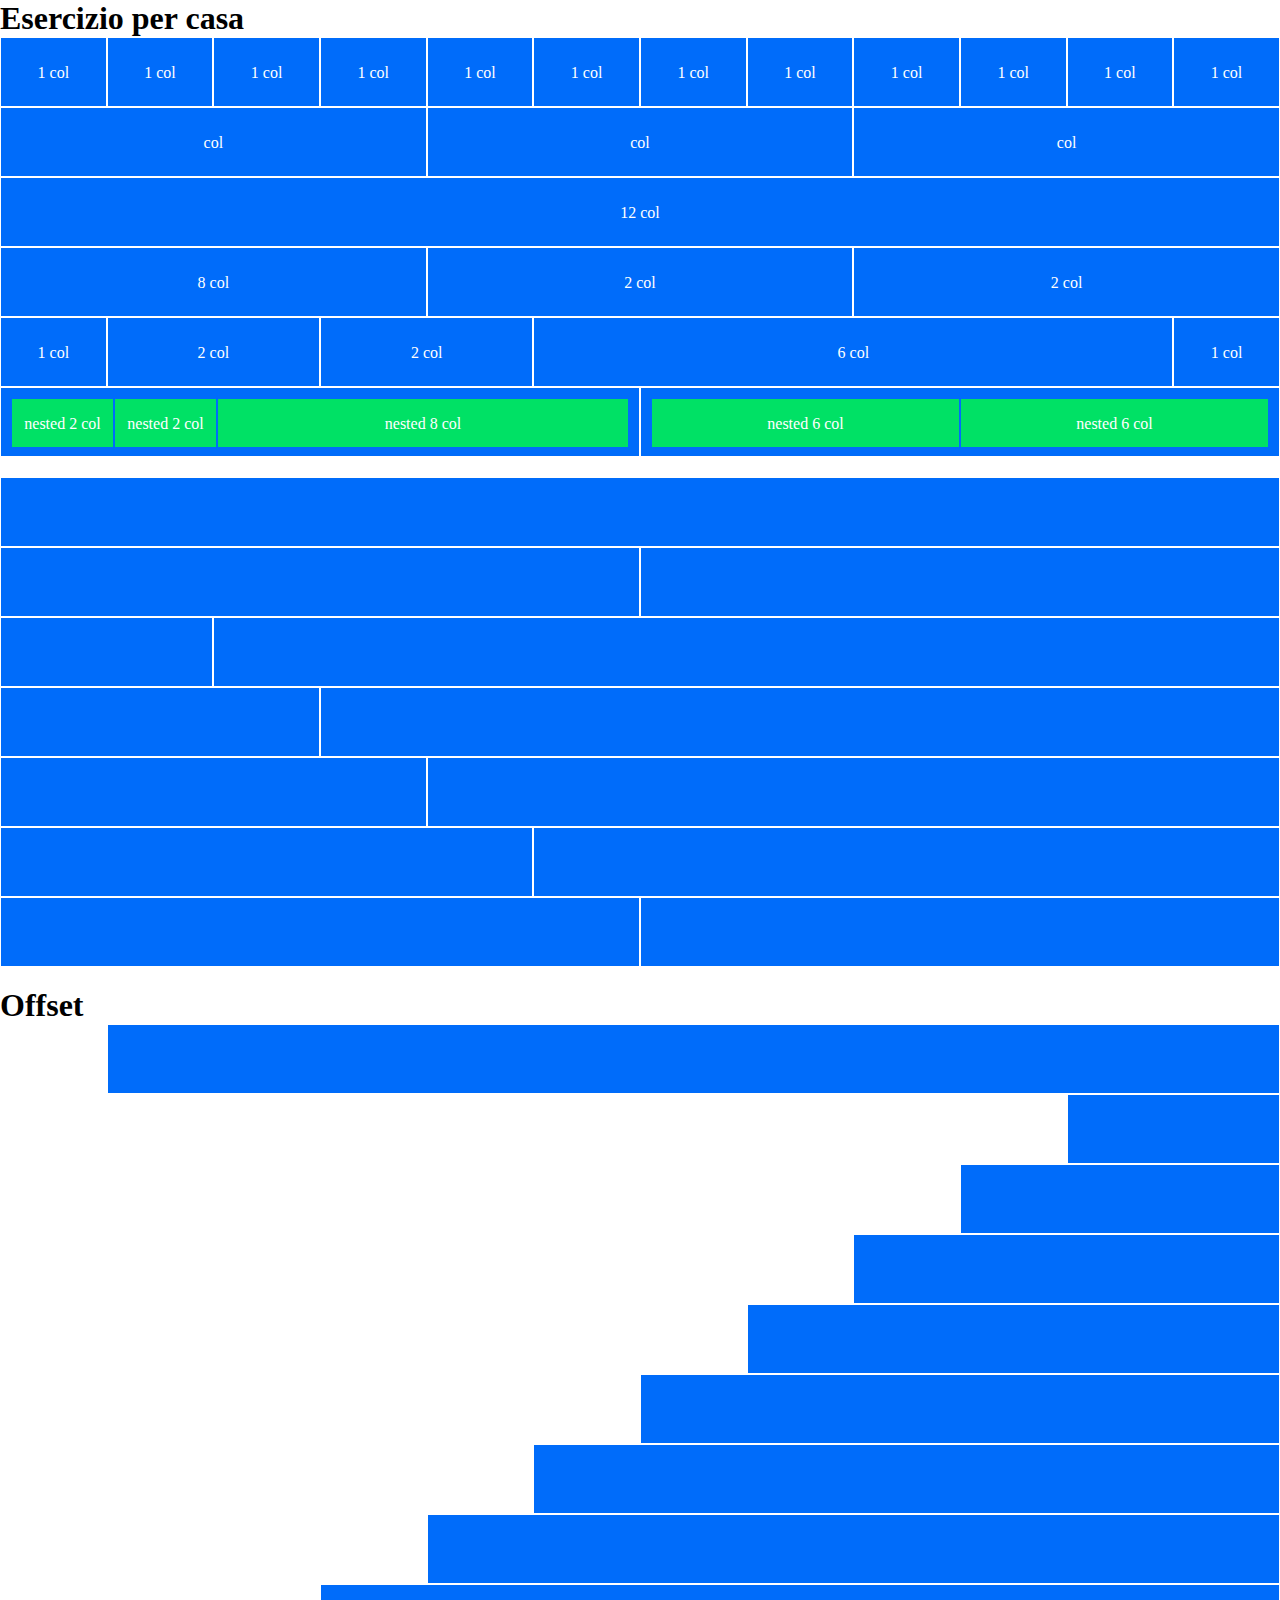
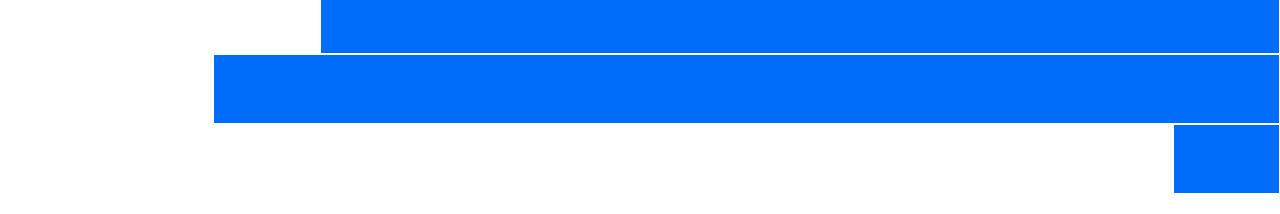
<file: index.html>
<!DOCTYPE html>
<html lang="en">
<head>
    <meta charset="UTF-8">
    <meta http-equiv="X-UA-Compatible" content="IE=edge">
    <meta name="viewport" content="width=device-width, initial-scale=1.0">
    <link rel="stylesheet" href="https://cdnjs.cloudflare.com/ajax/libs/font-awesome/6.2.0/css/all.min.css" integrity="sha512-xh6O/CkQoPOWDdYTDqeRdPCVd1SpvCA9XXcUnZS2FmJNp1coAFzvtCN9BmamE+4aHK8yyUHUSCcJHgXloTyT2A==" crossorigin="anonymous" referrerpolicy="no-referrer" />
    <link rel="preconnect" href="https://fonts.googleapis.com">
    <link rel="preconnect" href="https://fonts.gstatic.com" crossorigin>
    <link href="https://fonts.googleapis.com/css2?family=Montserrat:wght@400;500;600;700&display=swap" rel="stylesheet"> 
    <link rel="stylesheet" href="./css/framework.css">
    <link rel="stylesheet" href="./css/style.css">
    <title>grid</title>
</head>
<body>
        <h1>Esercizio per casa</h1>
        <div class="row">
            <div class="col-1 blue debug">
                1 col
            </div>
            <div class="col-1 blue debug">
                1 col
            </div>
            <div class="col-1 blue debug">
                1 col
            </div>
            <div class="col-1 blue debug">
                1 col
            </div>
            <div class="col-1 blue debug">
                1 col
            </div>
            <div class="col-1 blue debug">
                1 col
            </div>
            <div class="col-1 blue debug">
                1 col
            </div>
            <div class="col-1 blue debug">
                1 col
            </div>
            <div class="col-1 blue debug">
                1 col
            </div>
            <div class="col-1 blue debug">
                1 col
            </div>
            <div class="col-1 blue debug">
                1 col
            </div>
            <div class="col-1 blue debug">
                1 col
            </div>
        </div>
        <div class="row">
            <div class="col-2 col-sm-4 blue debug">col</div>
            <div class="col-5 col-sm-4 blue debug">col</div>
            <div class="col-5 col-sm-4 blue debug">col</div>
        </div>
        <div class="row">
            <div class="col-12 blue debug">12 col</div>
        </div>
        <div class="row">
            <div class="col-8 col-sm-4 blue debug">8 col</div>
            <div class="col-2 col-sm-4 blue debug">2 col</div>
            <div class="col-2 col-sm-4 blue debug">2 col</div>
        </div>
        <div class="row">
            <div class="col-1 blue debug">1 col</div>
            <div class="col-2 blue debug">2 col</div>
            <div class="col-2 blue debug">2 col</div>
            <div class="col-6 blue debug">6 col</div>
            <div class="col-1 blue debug">1 col</div>
        </div>
        <div class="row gap">
            <div class="col-6 blue row pad10 debug">
                <div class="col-2 green debug">nested 2 col</div>
                <div class="col-2 green debug">nested 2 col</div>
                <div class="col-8 green debug">nested 8 col</div>
            </div>
            <div class="col-6 blue row pad10 debug">
                <div class="col-6 green debug">nested 6 col</div>
                <div class="col-6 green debug">nested 6 col</div>
            </div>   
        </div>
        <div class="row">
            <div class="col-12 blue debug"></div>
        </div>
        <div class="row">
            <div class="col-1 col-sm-6 blue debug"></div>
            <div class="col-11 col-sm-6 blue debug"></div>
        </div>
        <div class="row">
            <div class="col-2 blue debug"></div>
            <div class="col-10 blue debug"></div>
        </div>
        <div class="row">
            <div class="col-3 blue debug"></div>
            <div class="col-9 blue debug"></div>
        </div>
        <div class="row">
            <div class="col-4 blue debug"></div>
            <div class="col-8 blue debug"></div>
        </div>
        <div class="row">
            <div class="col-5 blue debug"></div>
            <div class="col-7 blue debug"></div>
        </div>
        <div class="row gap">
            <div class="col-6 blue debug"></div>
            <div class="col-6 blue debug"></div>
        </div>
        <!-- offset -->
        <h1 >Offset</h1>
        <div class="row">
            <div class="col-1 col-sm-11 col-offset-11 col-sm-offset-1 blue debug"></div>
        </div>
        <div class="row">
            <div class="col-2 col-offset-10 blue debug"></div>
        </div>
        <div class="row">
            <div class="col-3 col-offset-9 blue debug"></div>
        </div>
        <div class="row">
            <div class="col-4 col-offset-8 blue debug"></div>
        </div>
        <div class="row">
            <div class="col-5 col-offset-7 blue debug"></div>
        </div>
        <div class="row">
            <div class="col-6 col-offset-6 blue debug"></div>
        </div>
        <div class="row">
            <div class="col-7 col-offset-5 blue debug"></div>
        </div>
        <div class="row">
            <div class="col-8 col-offset-4 blue debug"></div>
        </div>
        <div class="row">
            <div class="col-9 col-offset-3 blue debug"></div>
        </div>
        <div class="row">
            <div class="col-10 col-offset-2 blue debug"></div>
        </div>
        <div class="row gap">
            <div class="col-11 col-sm-1 col-offset-1 col-sm-offset-11 blue debug"></div>
        </div>
</body>
</html>
</file>
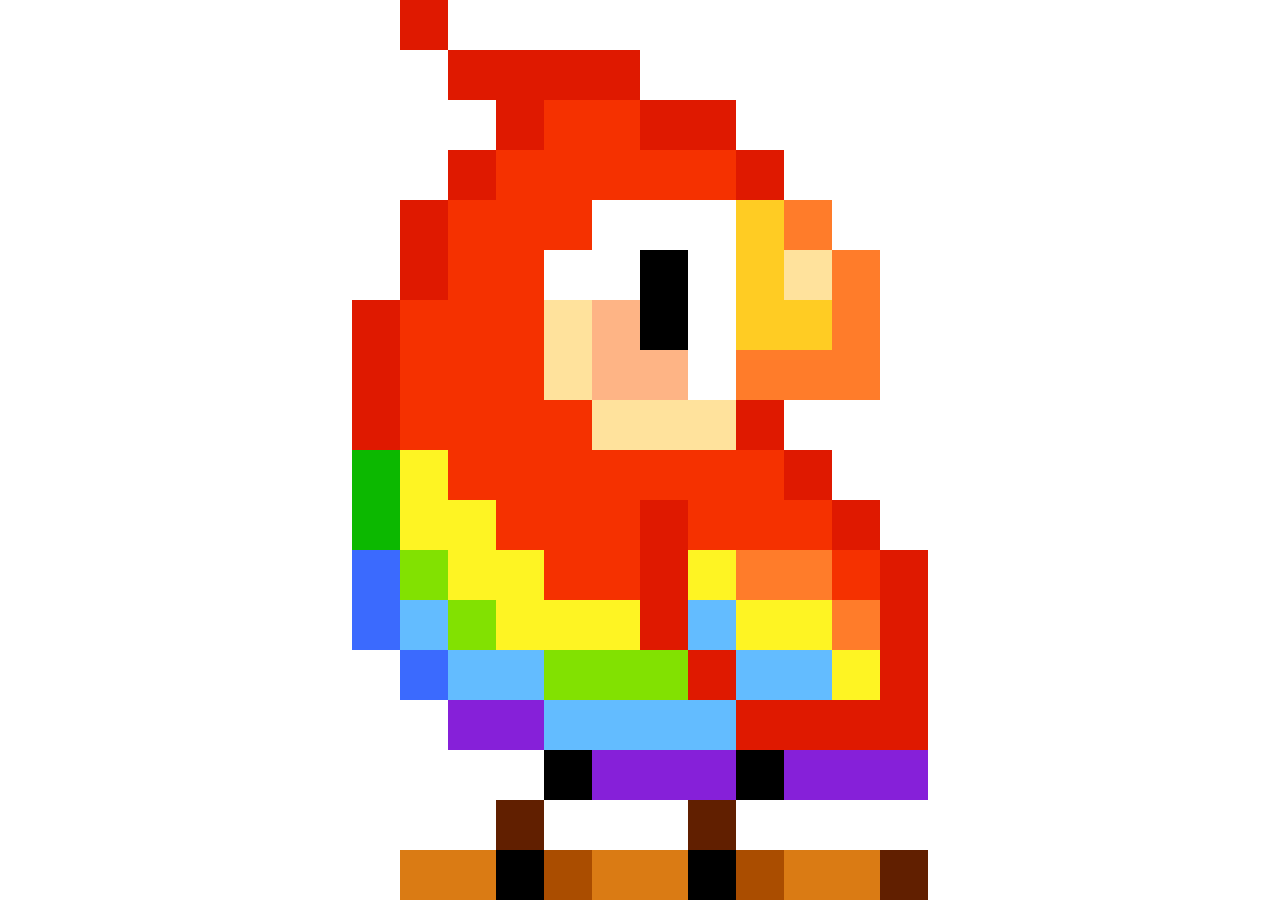
<file: bonus/parrot.html>
<!DOCTYPE html>
<html lang="en">
<head>
    <meta charset="UTF-8">
    <meta http-equiv="X-UA-Compatible" content="IE=edge">
    <meta name="viewport" content="width=device-width, initial-scale=1.0">
    <link rel="stylesheet" href="../css/framework.css">
    <link rel="stylesheet" href="../css/style2.css">
    <title>Parrot</title>
</head>
<body>
    <!-- small parrot -->
    <main class="parrot-container">
        <div class="row">
            <!-- first -->
            <div class="d-first col-1 col-offset-1 square bg-deepred"></div>
            <!-- none -->
            <div class="d-none col-1 col-offset-1 square bg-violet"></div>
        </div>
        <div class="row">
            <!-- first -->
            <div class="d-first col-4 col-offset-2 square bg-deepred"></div>
            <!-- none -->
            <div class="d-none col-4 col-offset-2 square bg-violet"></div>
        </div>
        <div class="row">
            <!-- first -->
            <div class="d-first col-1 col-offset-3 square bg-deepred"></div>
            <div class="d-first col-2 square bg-red"></div>
            <div class="d-first col-2 square bg-deepred"></div>
            <!-- none -->
            <div class="d-none col-1 col-offset-3 square bg-violet"></div>
            <div class="d-none col-2 square bg-deepblue"></div>
            <div class="d-none col-2 square bg-violet"></div>
        </div>
        <div class="row">
            <!-- first -->
            <div class="d-first col-1 col-offset-2 square bg-deepred"></div>
            <div class="d-first col-5 square bg-red"></div>
            <div class="d-first col-1 square bg-deepred"></div>
            <!-- none -->
            <div class="d-none col-1 col-offset-2 square bg-violet"></div>
            <div class="d-none col-5 square bg-deepblue"></div>
            <div class="d-none col-1 square bg-violet"></div>
        </div>
        <div class="row">
            <!-- first -->
            <div class="d-first col-1 col-offset-1 square bg-deepred"></div>
            <div class="d-first col-3 square bg-red"></div>
            <!-- none -->
            <div class="d-none col-1 col-offset-1 square bg-violet"></div>
            <div class="d-none col-3 square bg-deepblue"></div>
            <!-- still first -->
            <div class="col-3 square bg-white"></div>
            <div class="col-1 square bg-deepyellow"></div>
            <div class="col-1 square bg-orange"></div>
        </div>
        <div class="row">
            <!-- first -->
            <div class="d-first col-1 col-offset-1 square bg-deepred"></div>
            <div class="d-first col-2 square bg-red"></div>
            <!-- none -->
            <div class="d-none col-1 col-offset-1 square bg-violet"></div>
            <div class="d-none col-2 square bg-deepblue"></div>
            <!-- still first -->
            <div class="col-2 square bg-white"></div>
            <div class="col-1 square bg-black"></div>
            <div class="col-1 square bg-white"></div>
            <div class="col-1 square bg-deepyellow"></div>
            <div class="col-1 square bg-beige"></div>
            <div class="col-1 square bg-orange"></div>
        </div>
        <div class="row">
            <!-- first -->
            <div class="d-first col-1 square bg-deepred"></div>
            <div class="d-first col-3 square bg-red"></div>
            <!-- none -->
            <div class="d-none col-1 square bg-violet"></div>
            <div class="d-none col-3 square bg-deepblue"></div>
            <!-- still first -->
            <div class="col-1 square bg-beige"></div>
            <div class="col-1 square bg-pink"></div>
            <div class="col-1 square bg-black"></div>
            <div class="col-1 square bg-white"></div>
            <div class="col-2 square bg-deepyellow"></div>
            <div class="col-1 square bg-orange"></div>
        </div>
        <div class="row">
            <!-- first -->
            <div class="d-first col-1 square bg-deepred"></div>
            <div class="d-first col-3 square bg-red"></div>
            <!-- none -->
            <div class="d-none col-1 square bg-violet"></div>
            <div class="d-none col-3 square bg-deepblue"></div>
            <!-- still first -->
            <div class="col-1 square bg-beige"></div>
            <div class="col-2 square bg-pink"></div>
            <div class="col-1 square bg-white"></div>
            <div class="col-3 square bg-orange"></div>
        </div>
        <div class="row">
            <!-- first -->
            <div class="d-first col-1 square bg-deepred"></div>
            <div class="d-first col-4 square bg-red"></div>
            <!-- none -->
            <div class="d-none col-1 square bg-violet"></div>
            <div class="d-none col-4 square bg-deepblue"></div>
            <!-- still first -->
            <div class="col-3 square bg-beige"></div>
            <div class="d-first col-1 square bg-deepred"></div>
            <!-- none -->
            <div class="d-none col-1 square bg-violet"></div>
        </div>
        <div class="row">
            <!-- first -->
            <div class="col-1 square bg-deepgreen"></div>
            <div class="d-first col-1 square bg-lightyellow"></div>
            <div class="d-first col-7 square bg-red"></div>
            <div class="d-first col-1 square bg-deepred"></div>
            <!-- none -->
            <div class="d-none col-1 square bg-lightblue"></div>
            <div class="d-none col-7 square bg-deepblue"></div>
            <div class="d-none col-1 square bg-violet"></div>
        </div>
        <div class="row">
            <!-- first -->
            <div class="col-1 square bg-deepgreen"></div>
            <div class="d-first col-2 square bg-lightyellow"></div>
            <div class="d-first col-3 square bg-red"></div>
            <div class="d-first col-1 square bg-deepred"></div>
            <div class="d-first col-3 square bg-red"></div>
            <div class="d-first col-1 square bg-deepred"></div>
            <!-- none -->
            <div class="d-none col-2 square bg-lightblue"></div>
            <div class="d-none col-3 square bg-deepblue"></div>
            <div class="d-none col-1 square bg-violet"></div>
            <div class="d-none col-3 square bg-deepblue"></div>
            <div class="d-none col-1 square bg-violet"></div>
        </div>
        <div class="row">
            <!-- first -->
            <div class="d-first col-1 square bg-deepblue"></div>
            <!-- none -->
            <div class="d-none col-1 square bg-red"></div>
            <!-- still first -->
            <div class="col-1 square bg-lightgreen"></div>
            <div class="d-first col-2 square bg-lightyellow"></div>
            <div class="d-first col-2 square bg-red"></div>
            <div class="d-first col-1 square bg-deepred"></div>
            <div class="d-first col-1 square bg-lightyellow"></div>
            <!-- none -->
            <div class="d-none col-2 square bg-lightblue"></div>
            <div class="d-none col-2 square bg-deepblue"></div>
            <div class="d-none col-1 square bg-violet"></div>
            <div class="d-none col-1 square bg-lightblue"></div>
            <!-- still first -->
            <div class="col-2 square bg-orange"></div>
            <div class="d-first col-1 square bg-red"></div>
            <div class="d-first col-1 square bg-deepred"></div>
            <!-- none -->
            <div class="d-none col-1 square bg-deepblue"></div>
            <div class="d-none col-1 square bg-violet"></div>
        </div>
        <div class="row">
            <!-- first -->
            <div class="d-first col-1 square bg-deepblue"></div>
            <div class="d-first col-1 square bg-lightblue"></div>
            <!-- none -->
            <div class="d-none col-1 square bg-red"></div>
            <div class="d-none col-1 square bg-lightyellow"></div>
            <!-- still first -->
            <div class="col-1 square bg-lightgreen"></div>
            <div class="d-first col-3 square bg-lightyellow"></div>
            <div class="d-first col-1 square bg-deepred"></div>
            <div class="d-first col-1 square bg-lightblue"></div>
            <div class="d-first col-2 square bg-lightyellow"></div>
            <!-- none -->
            <div class="d-none col-3 square bg-lightblue"></div>
            <div class="d-none col-1 square bg-violet"></div>
            <div class="d-none col-1 square bg-lightyellow"></div>
            <div class="d-none col-2 square bg-lightblue"></div>
            <!-- still first -->
            <div class="col-1 square bg-orange"></div>
            <div class="d-first col-1 square bg-deepred"></div>
            <!-- none -->
            <div class="d-none col-1 square bg-violet"></div>
        </div>
        <div class="row">
            <!-- first -->
            <div class="d-first col-1 col-offset-1 square bg-deepblue"></div>
            <div class="d-first col-2 square bg-lightblue"></div>
            <!-- none -->
            <div class="d-none col-1 col-offset-1 square bg-red"></div>
            <div class="d-none col-2 square bg-lightyellow"></div>
            <!-- still first -->
            <div class="col-3 square bg-lightgreen"></div>
            <div class="d-first col-1 square bg-deepred"></div>
            <div class="d-first col-2 square bg-lightblue"></div>
            <div class="d-first col-1 square bg-lightyellow"></div>
            <div class="d-first col-1 square bg-deepred"></div>
            <!-- none -->
            <div class="d-none col-1 square bg-violet"></div>
            <div class="d-none col-2 square bg-lightyellow"></div>
            <div class="d-none col-1 square bg-lightblue"></div>
            <div class="d-none col-1 square bg-violet"></div>
        </div>
        <div class="row">
            <!-- first -->
            <div class="d-first col-2 col-offset-2 square bg-violet"></div>
            <div class="d-first col-4 square bg-lightblue"></div>
            <div class="d-first col-4 square bg-deepred"></div>
            <!-- none -->
            <div class="d-none col-2 col-offset-2 square bg-deepred"></div>
            <div class="d-none col-4 square bg-lightyellow"></div>
            <div class="d-none col-4 square bg-violet"></div>
        </div>
        <div class="row">
            <!-- first -->
            <div class="col-1 col-offset-4 square bg-black"></div>
            <div class="d-first col-3 square bg-violet"></div>
            <!-- none -->
            <div class="d-none col-3 square bg-deepred"></div>
            <!-- still first -->
            <div class="col-1 square bg-black"></div>
            <div class="d-first col-3 square bg-violet"></div>
            <!-- none -->
            <div class="d-none col-3 square bg-deepred"></div>
        </div>
        <div class="row">
            <div class="col-1 col-offset-3 square bg-brown"></div>
            <div class="col-1 col-offset-3 square bg-brown"></div>
        </div>
        <div class="row">
            <div class="col-2 col-offset-1 square bg-camel"></div>
            <div class="col-1 square bg-black"></div>
            <div class="col-1 square bg-lightbrown"></div>
            <div class="col-2 square bg-camel"></div>
            <div class="col-1 square bg-black"></div>
            <div class="col-1 square bg-lightbrown"></div>
            <div class="col-2 square bg-camel"></div>
            <div class="col-1 square bg-brown"></div>
        </div>
    </main> 
</body>
</html>
</file>
<file: css/framework.css>
* {
    margin: 0;
    padding: 0;
    box-sizing: border-box;
}
html {
    scroll-behavior: smooth;
}
.container-fluid {
    width: 100%;
}
.container {
    max-width: 1200px;
    margin: 0 auto;
}
.d-flex {
    display: flex;
}
.just-between {
    justify-content: space-between;
}
.just-center {
    justify-content: center;
}
.align-center {
    align-items: center;
}
.row {
    display: flex;
    flex-flow: row wrap;
}
.col {
    flex-grow: 1;
    flex-basis: 0;
    width: 100%;
}
[class*="col-"] {
    flex: 0 0 auto;
}
.col-1 {
    flex-basis: calc(100% / 12);
    max-width: calc(100% / 12);
}
.col-2 {
    flex-basis: calc((100% / 12) * 2);
    max-width: calc((100% / 12) * 2);
}
.col-3 {
    flex-basis: calc((100% / 12) * 3);
    max-width: calc((100% / 12) * 3);
}
.col-4 {
    flex-basis: calc((100% / 12) * 4);
    max-width: calc((100% / 12) * 4);
}
.col-5 {
    flex-basis: calc((100% / 12) * 5);
    max-width: calc((100% / 12) * 5);
}
.col-6 {
    flex-basis: calc((100% / 12) * 6);
    max-width: calc((100% / 12) * 6);
}
.col-7 {
    flex-basis: calc((100% / 12) * 7);
    max-width: calc((100% / 12) * 7);
}
.col-8 {
    flex-basis: calc((100% / 12) * 8);
    max-width: calc((100% / 12) * 8);
}
.col-9 {
    flex-basis: calc((100% / 12) * 9);
    max-width: calc((100% / 12) * 9);
}
.col-10 {
    flex-basis: calc((100% / 12) * 10);
    max-width: calc((100% / 12) * 10);
}
.col-11 {
    flex-basis: calc((100% / 12) * 11);
    max-width: calc((100% / 12) * 11);
}
.col-12 {
    flex-basis: 100%;
    max-width: 100%;
}
/* offsets */
.col-offset-1 {
    margin-left: calc((100% / 12) * 1) ;
}
.col-offset-2 {
    margin-left: calc((100% / 12) * 2) ;
}
.col-offset-3 {
    margin-left: calc((100% / 12) * 3) ;
}
.col-offset-4 {
    margin-left: calc((100% / 12) * 4) ;
}
.col-offset-5 {
    margin-left: calc((100% / 12) * 5) ;
}
.col-offset-6 {
    margin-left: calc((100% / 12) * 6) ;
}
.col-offset-7 {
    margin-left: calc((100% / 12) * 7) ;
}
.col-offset-8 {
    margin-left: calc((100% / 12) * 8) ;
}
.col-offset-9 {
    margin-left: calc((100% / 12) * 9) ;
}
.col-offset-10 {
    margin-left: calc((100% / 12) * 10) ;
}
.col-offset-11 {
    margin-left: calc((100% / 12) * 11) ;
}
/* responsive */
@media screen and (min-width: 575px) {
    .col-sm-1 {
        flex-basis: calc(100% / 12);
        max-width: calc(100% / 12);
    }
    .col-sm-2 {
        flex-basis: calc((100% / 12) * 2);
        max-width: calc((100% / 12) * 2);
    }
    .col-sm-3 {
        flex-basis: calc((100% / 12) * 3);
        max-width: calc((100% / 12) * 3);
    }
    .col-sm-4 {
        flex-basis: calc((100% / 12) * 4);
        max-width: calc((100% / 12) * 4);
    }
    .col-sm-5 {
        flex-basis: calc((100% / 12) * 5);
        max-width: calc((100% / 12) * 5);
    }
    .col-sm-6 {
        flex-basis: calc((100% / 12) * 6);
        max-width: calc((100% / 12) * 6);
    }
    .col-sm-7 {
        flex-basis: calc((100% / 12) * 7);
        max-width: calc((100% / 12) * 7);
    }
    .col-sm-8 {
        flex-basis: calc((100% / 12) * 8);
        max-width: calc((100% / 12) * 8);
    }
    .col-sm-9 {
        flex-basis: calc((100% / 12) * 9);
        max-width: calc((100% / 12) * 9);
    }
    .col-sm-10 {
        flex-basis: calc((100% / 12) * 10);
        max-width: calc((100% / 12) * 10);
    }
    .col-sm-11 {
        flex-basis: calc((100% / 12) * 11);
        max-width: calc((100% / 12) * 11);
    }
    .col-sm-12 {
        flex-basis: 100%;
        max-width: 100%;
    }
    .col-sm-offset-1 {
        margin-left: calc((100% / 12) * 1) ;
    }
    .col-sm-offset-2 {
        margin-left: calc((100% / 12) * 2) ;
    }
    .col-sm-offset-3 {
        margin-left: calc((100% / 12) * 3) ;
    }
    .col-sm-offset-4 {
        margin-left: calc((100% / 12) * 4) ;
    }
    .col-sm-offset-5 {
        margin-left: calc((100% / 12) * 5) ;
    }
    .col-sm-offset-6 {
        margin-left: calc((100% / 12) * 6) ;
    }
    .col-sm-offset-7 {
        margin-left: calc((100% / 12) * 7) ;
    }
    .col-sm-offset-8 {
        margin-left: calc((100% / 12) * 8) ;
    }
    .col-sm-offset-9 {
        margin-left: calc((100% / 12) * 9) ;
    }
    .col-sm-offset-10 {
        margin-left: calc((100% / 12) * 10) ;
    }
    .col-sm-offset-11 {
        margin-left: calc((100% / 12) * 11) ;
    }
}

@media screen and (min-width: 768px) {
    .col-md-1 {
        flex-basis: calc(100% / 12);
        max-width: calc(100% / 12);
    }
    .col-md-2 {
        flex-basis: calc((100% / 12) * 2);
        max-width: calc((100% / 12) * 2);
    }
    .col-md-3 {
        flex-basis: calc((100% / 12) * 3);
        max-width: calc((100% / 12) * 3);
    }
    .col-md-4 {
        flex-basis: calc((100% / 12) * 4);
        max-width: calc((100% / 12) * 4);
    }
    .col-md-5 {
        flex-basis: calc((100% / 12) * 5);
        max-width: calc((100% / 12) * 5);
    }
    .col-md-6 {
        flex-basis: calc((100% / 12) * 6);
        max-width: calc((100% / 12) * 6);
    }
    .col-md-7 {
        flex-basis: calc((100% / 12) * 7);
        max-width: calc((100% / 12) * 7);
    }
    .col-md-8 {
        flex-basis: calc((100% / 12) * 8);
        max-width: calc((100% / 12) * 8);
    }
    .col-md-9 {
        flex-basis: calc((100% / 12) * 9);
        max-width: calc((100% / 12) * 9);
    }
    .col-md-10 {
        flex-basis: calc((100% / 12) * 10);
        max-width: calc((100% / 12) * 10);
    }
    .col-md-11 {
        flex-basis: calc((100% / 12) * 11);
        max-width: calc((100% / 12) * 11);
    }
    .col-md-12 {
        flex-basis: 100%;
        max-width: 100%;
    }
    .col-md-offset-1 {
        margin-left: calc((100% / 12) * 1) ;
    }
    .col-md-offset-2 {
        margin-left: calc((100% / 12) * 2) ;
    }
    .col-md-offset-3 {
        margin-left: calc((100% / 12) * 3) ;
    }
    .col-md-offset-4 {
        margin-left: calc((100% / 12) * 4) ;
    }
    .col-md-offset-5 {
        margin-left: calc((100% / 12) * 5) ;
    }
    .col-md-offset-6 {
        margin-left: calc((100% / 12) * 6) ;
    }
    .col-md-offset-7 {
        margin-left: calc((100% / 12) * 7) ;
    }
    .col-md-offset-8 {
        margin-left: calc((100% / 12) * 8) ;
    }
    .col-md-offset-9 {
        margin-left: calc((100% / 12) * 9) ;
    }
    .col-md-offset-10 {
        margin-left: calc((100% / 12) * 10) ;
    }
    .col-md-offset-11 {
        margin-left: calc((100% / 12) * 11) ;
    }
}
</file>
<file: css/style.css>
:root {
    --white: white;
    --blue: rgb(0, 108, 250);
}
.debug {
    border: 1px solid var(--white);
    height: 70px;
}
.pad10 {
    padding: 10px;
}
.blue {
    background-color: var(--blue);
    color: var(--white);
    text-align: center;
    line-height: 70px;
}
.green {
    height: 50px;
    background-color: rgb(0, 225, 101);
    color: var(--white);
    text-align: center;
    line-height: 50px;
    border: 1px solid var(--blue);
}
.gap {
    margin-bottom: 20px;
}
</file>
<file: css/style2.css>
:root {
    --deepred:rgb(223, 25, 0);
    --red: rgb(245, 49, 0);
    --white: white;
    --deepyellow: rgb(255, 204, 35);
    --orange: rgb(255, 124, 42);
    --beige: rgb(255, 226, 156);
    --pink: rgb(254, 180, 133);
    --black: black;
    --deepgreen: rgb(12, 184, 0);
    --lightgreeen: rgb(130, 225, 1);
    --lightyellow: rgb(254, 244, 35); 
    --deepblue: rgb(59, 106, 254);
    --lightblue:rgb(99, 188, 255);
    --violet: rgb(134, 32, 217);
    --brown: rgb(97, 31, 0);
    --lightbrown: rgb(170, 77, 0);
    --camel: rgb(218, 123, 20);
}
.parrot-container {
    max-width: 576px;
    margin: 0 auto;
}
.square {
    min-height: 50px;
}
.bg-deepred {
    background-color: var(--deepred);
}
.bg-red {
    background-color: var(--red);
}
.bg-white {
    background-color: var(--white);
}
.bg-deepyellow {
    background-color: var(--deepyellow);
}
.bg-orange {
    background-color: var(--orange);
}
.bg-black {
    background-color: var(--black);
}
.bg-beige {
    background-color: var(--beige);
}
.bg-pink {
    background-color: var(--pink);
}
.bg-deepgreen {
    background-color: var(--deepgreen);
}
.bg-lightyellow {
    background-color: var(--lightyellow);
}
.bg-deepblue {
    background-color: var(--deepblue);
}
.bg-lightgreen {
    background-color: var(--lightgreeen);
}
.bg-lightblue {
    background-color: var(--lightblue);
}
.bg-violet {
    background-color: var(--violet);
}
.bg-brown {
    background-color: var(--brown);
}
.bg-camel {
    background-color: var(--camel);
}
.bg-lightbrown {
    background-color: var(--lightbrown);
}
.d-none {
    display: none;
}
.parrot-container:hover {
    transform: scale(0.7);
}
.parrot-container:hover .d-none {
    display: block;
}
.parrot-container:hover .d-first {
    display: none;
}
</file>
